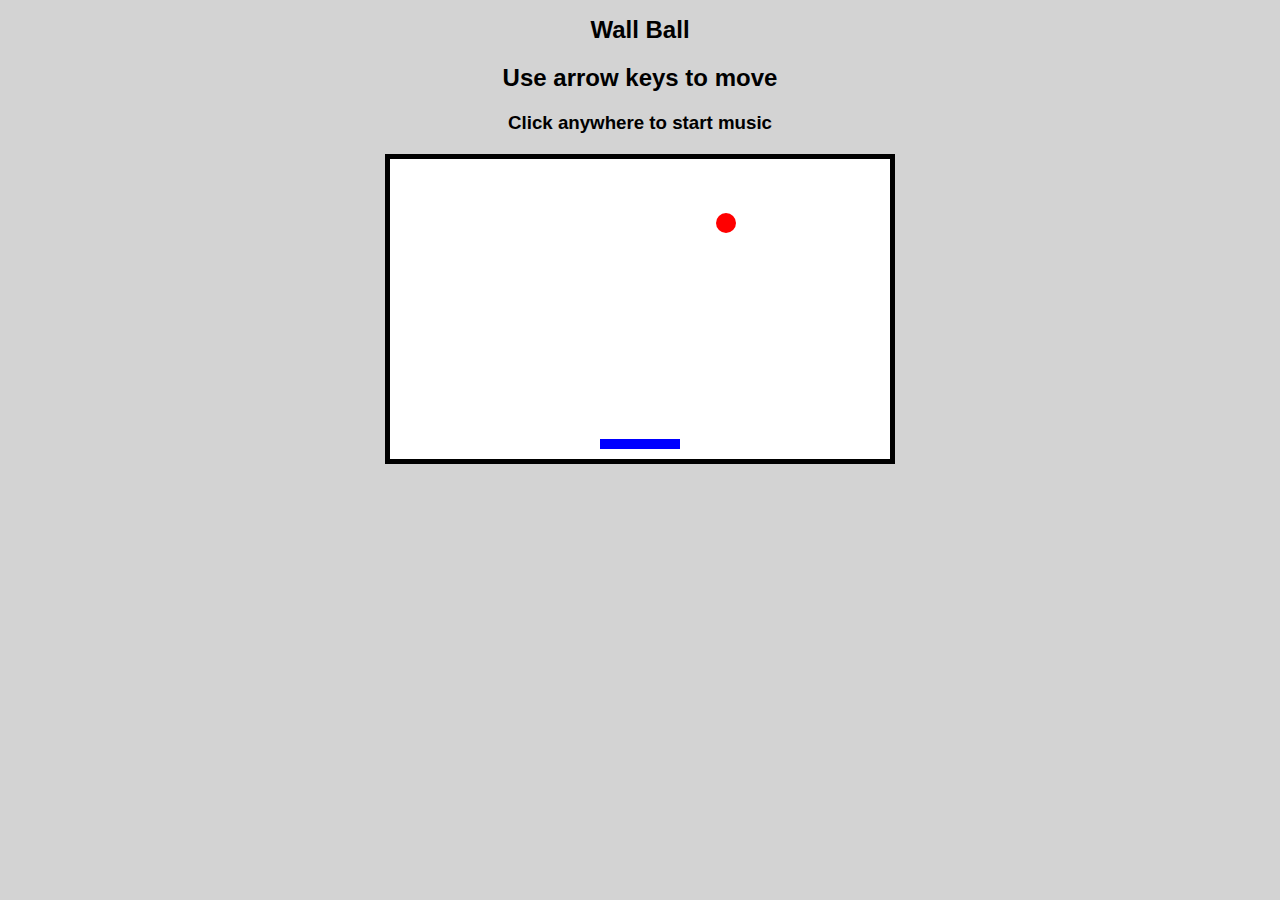
<file: HW-11/index.html>
<!DOCTYPE html>
<html lang="en">
<head>
    <meta charset="UTF-8">
    <meta name="viewport" content="width=device-width, initial-scale=1.0">
    <link rel="stylesheet" href="style.css">
    <title>Bouncing Ball Madness</title>
    <style>
        body {
            text-align: center;
            background-color: lightgray;
        }
        canvas {
            border: 5px solid black;
            display: block;
            margin: 20px auto;
        }
    </style>
</head>
<body>
    <h1>Wall Ball</h1>
    <h2>Use arrow keys to move</h2>
    <h3>Click anywhere to start music</h3>
    <canvas id="gameCanvas" width="500" height="300"></canvas>
    
    <!-- Audio element -->
    <audio id="bgMusic" loop>
        <source src="audio/Waste of Time-NightStop.mp3" type="audio/mp3">
    </audio>

    <script src="script.js"></script>
</body>
</html>
</file>
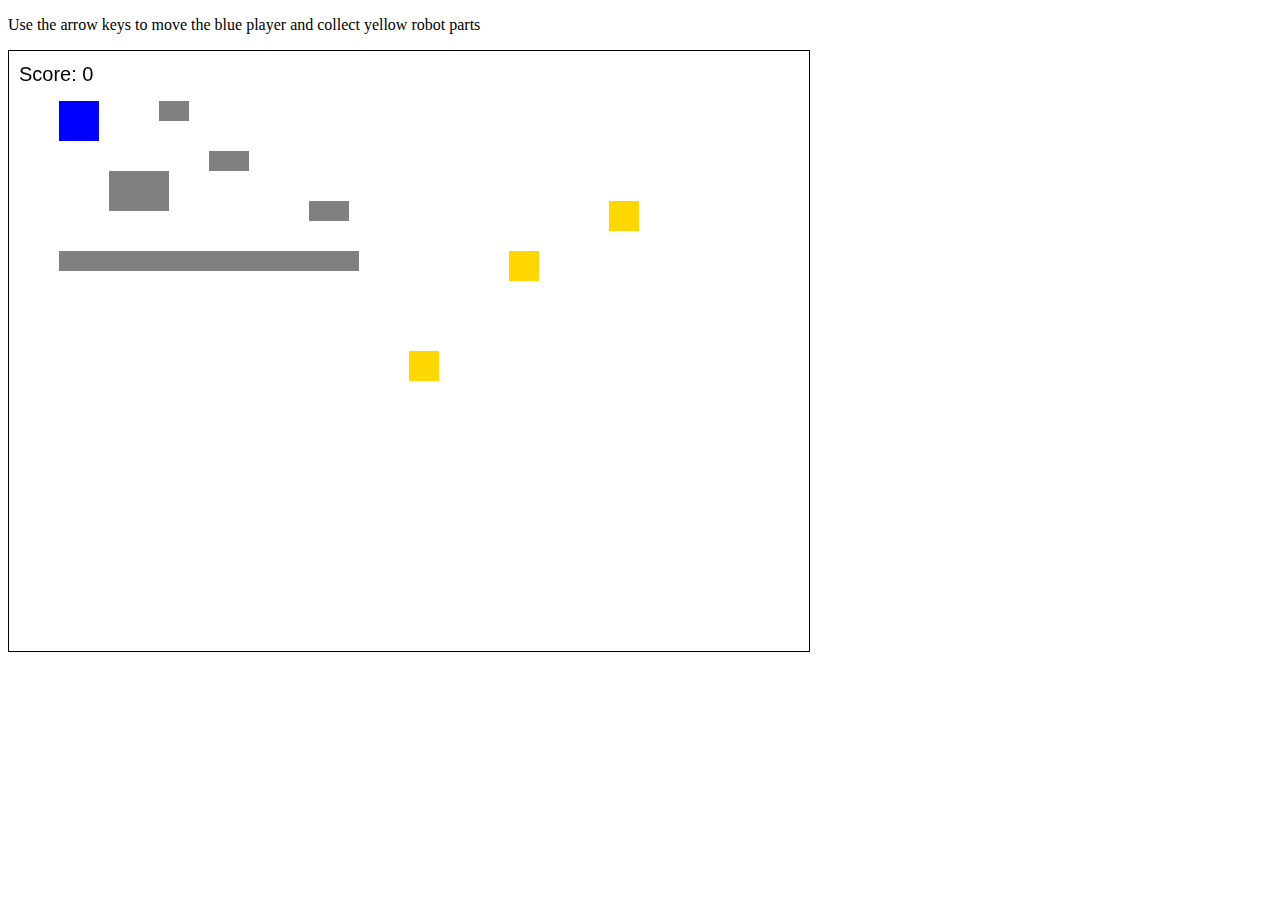
<file: HW-12/index.html>
<!DOCTYPE html>
<html lang="en">
<head>
  <meta charset="UTF-8" />
  <meta name="viewport" content="width=device-width, initial-scale=1.0"/>
  <title>Robot Factory Game</title>
  <style>
    canvas {
      border: 1px solid black;
    }
  </style>
</head>
<body>
  <p>Use the arrow keys to move the blue player and collect yellow robot parts</p>
  <canvas id="gameCanvas" width="800" height="600"></canvas>
  <script src="game.js"></script>
</body>
</html>
</file>
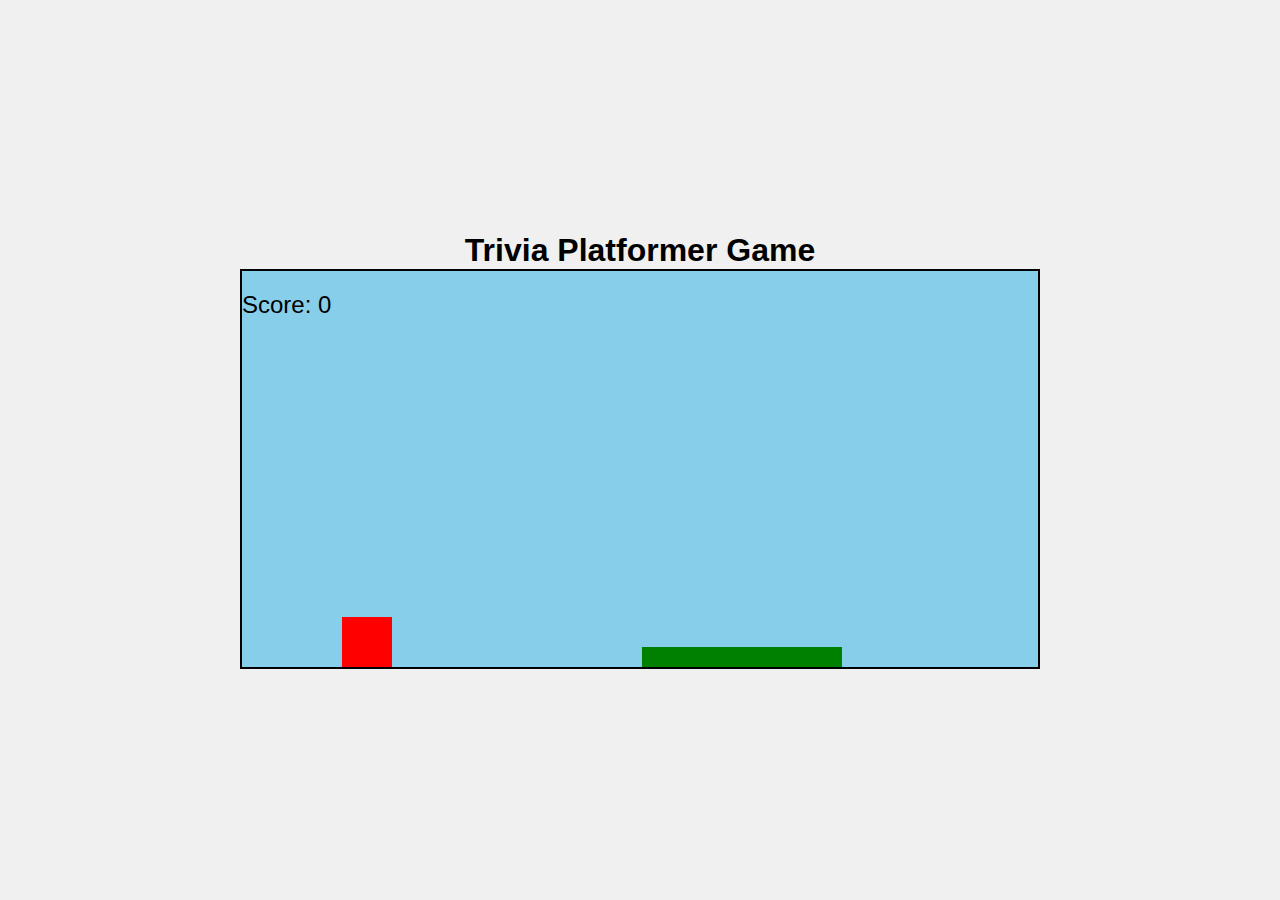
<file: HW-15/index.html>
<!DOCTYPE html>
<html lang="en">
<head>
  <meta charset="UTF-8">
  <meta name="viewport" content="width=device-width, initial-scale=1.0">
  <title>Trivia Platformer Game</title>
  <link rel="stylesheet" href="style.css">
</head>
<body>
  <h1>Trivia Platformer Game</h1>
  
  <div id="game-container">
    <div id="player"></div>
    <div id="platform"></div>
    <div id="question-container" class="hidden">
      <p id="question">What is 2 + 2?</p>
      <button id="answer-1">3</button>
      <button id="answer-2">4</button>
      <button id="answer-3">5</button>
    </div>
    <div id="score">Score: 0</div>
  </div>

  <script src="https://code.jquery.com/jquery-3.6.0.min.js"></script>
  <script src="game.js"></script>
</body>
</html>
</file>
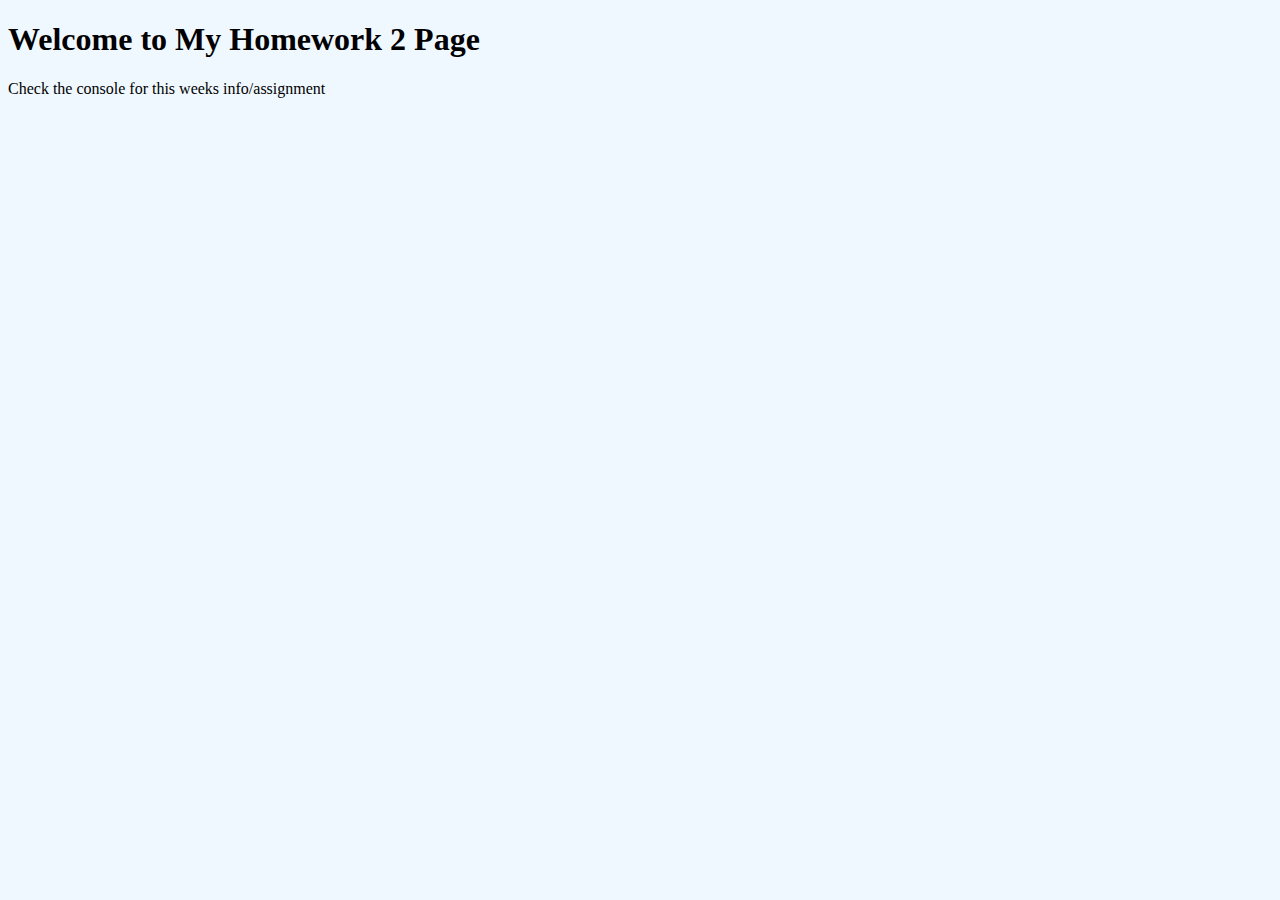
<file: HW-2/index.html>
<!DOCTYPE html>
<html lang="en">
<head>
    <meta charset="UTF-8">
    <meta name="viewport" content="width=device-width, initial-scale=1.0">
    <title>Week 2 Homework</title>
    <style>
        /* Set the primary background color */
        body {
            background-color: #f0f8ff; /* Light blue, adjust as desired */
        }
    </style>
</head>
<body>
    <h1>Welcome to My Homework 2 Page</h1>
    <p>Check the console for this weeks info/assignment</p>

    <!-- Link to the external JavaScript file -->
    <script src="script.js"></script>
</body>
</html>
</file>
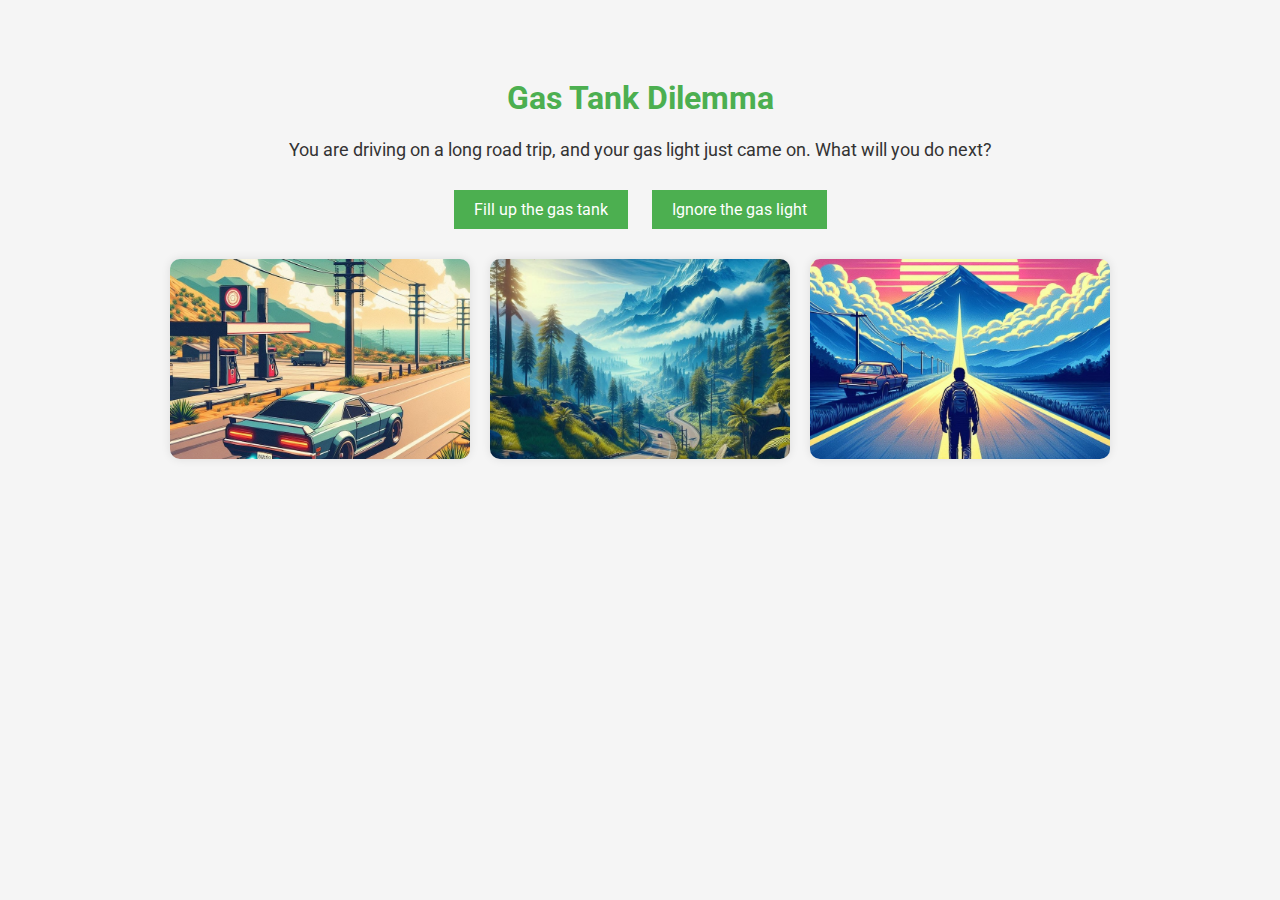
<file: HW-3/index.html>
<!DOCTYPE html>
<html lang="en">
<head>
    <meta charset="UTF-8">
    <meta name="viewport" content="width=device-width, initial-scale=1.0">
    <title>Gas Tank Dilemma - Choose Your Adventure</title>
    <link href="https://fonts.googleapis.com/css2?family=Roboto:wght@400;700&display=swap" rel="stylesheet">
    <script src="script.js" defer></script>  
    <link rel="stylesheet" href="style.css">  
</head>
<body>
    <h1>Gas Tank Dilemma</h1>

    <!-- Story Text -->
    <div id="story-text">
        You are driving on a long road trip, and your gas light just came on. What will you do next?
    </div>

    <!-- Buttons for choices -->
    <div id="button-container">
        <button onclick="choosePath('fillUp')">Fill up the gas tank</button>
        <button onclick="choosePath('ignore')">Ignore the gas light</button>
    </div>

    <!-- Container for images -->
    <div id="image-container">
        <img id="story-image" src="images/pic1.jpg" alt="Story Scene" width="300">
        <img id="image2" src="images/pic2.jpg" alt="Story Scene 2" width="300">
        <img id="image3" src="images/pic3.jpg" alt="Story Scene 3" width="300">
    </div>

    <!-- Sound effect for button clicks -->
    <audio id="click-sound">
        <source src="audio/stab-f-01-brvhrtz-224599.mp3" type="audio/mp3">
        Your browser does not support the audio element.
    </audio>
</body>
</html>
</file>
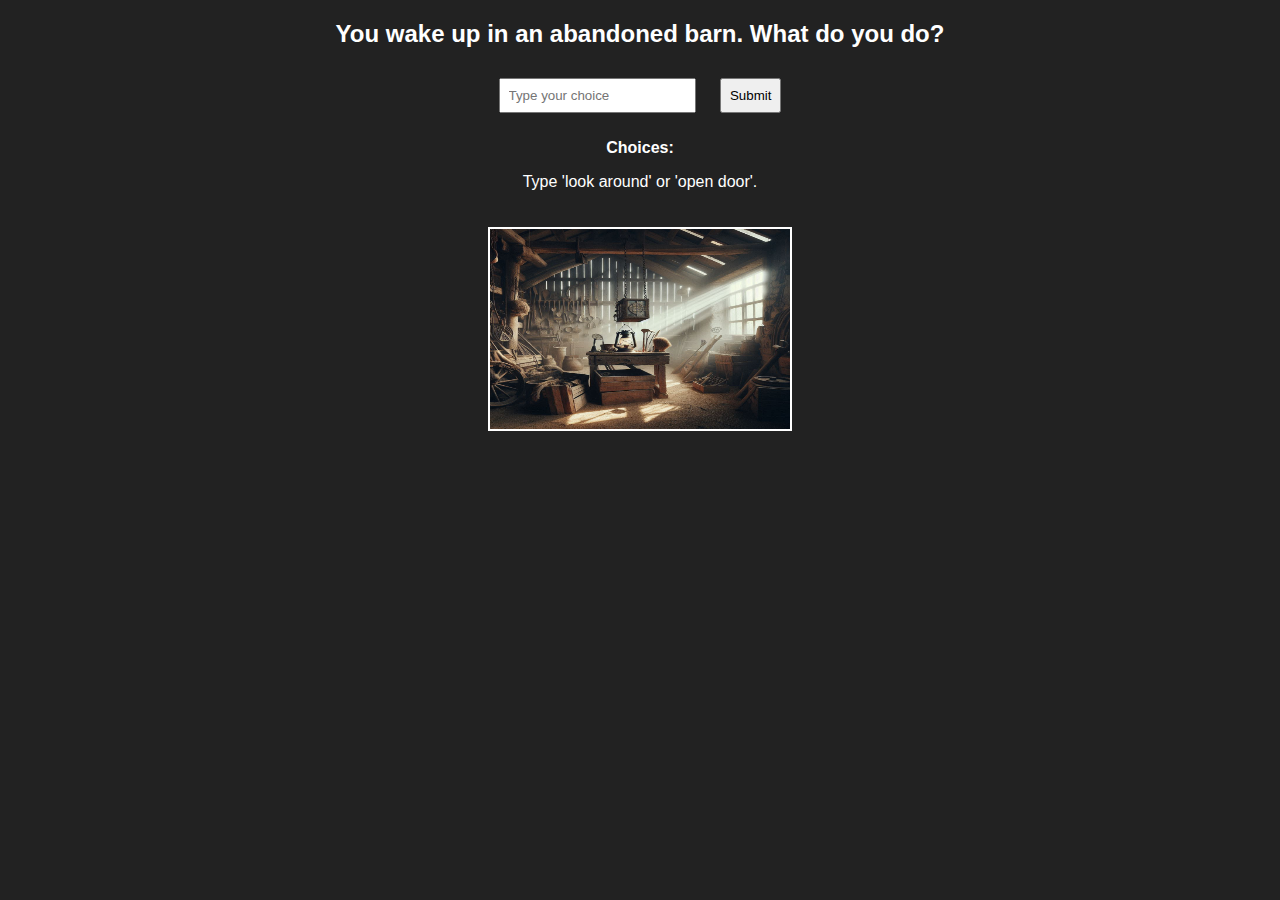
<file: HW-4/index.html>
<!DOCTYPE html>
<html lang="en">
<head>
    <meta charset="UTF-8">
    <meta name="viewport" content="width=device-width, initial-scale=1.0">
    <title>Simple Adventure Game</title>
    <style>
        body { font-family: Arial, sans-serif; text-align: center; background-color: #222; color: white; }
        input, button { margin: 10px; padding: 8px; }
        #image { width: 300px; height: 200px; margin-top: 20px; border: 2px solid white; }
    </style>
</head>
<body>
    <h2 id="story">You wake up in an abandoned barn. What do you do?</h2>

    <!-- User input for choices -->
    <input type="text" id="choice" placeholder="Type your choice">
    <button id="submit" onclick="submitChoice()">Submit</button>
    <button id="restart" style="display:none" onclick="restartGame()">Restart</button>

    <p><strong>Choices:</strong></p>
    <p id="choices-text">Type 'look around' or 'open door'.</p>

    <!-- Image displayed based on choices -->
    <img id="image" src="images/barn.jpg" alt="Barn scene">

    <script src="script.js"></script>
</body>
</html>
</file>
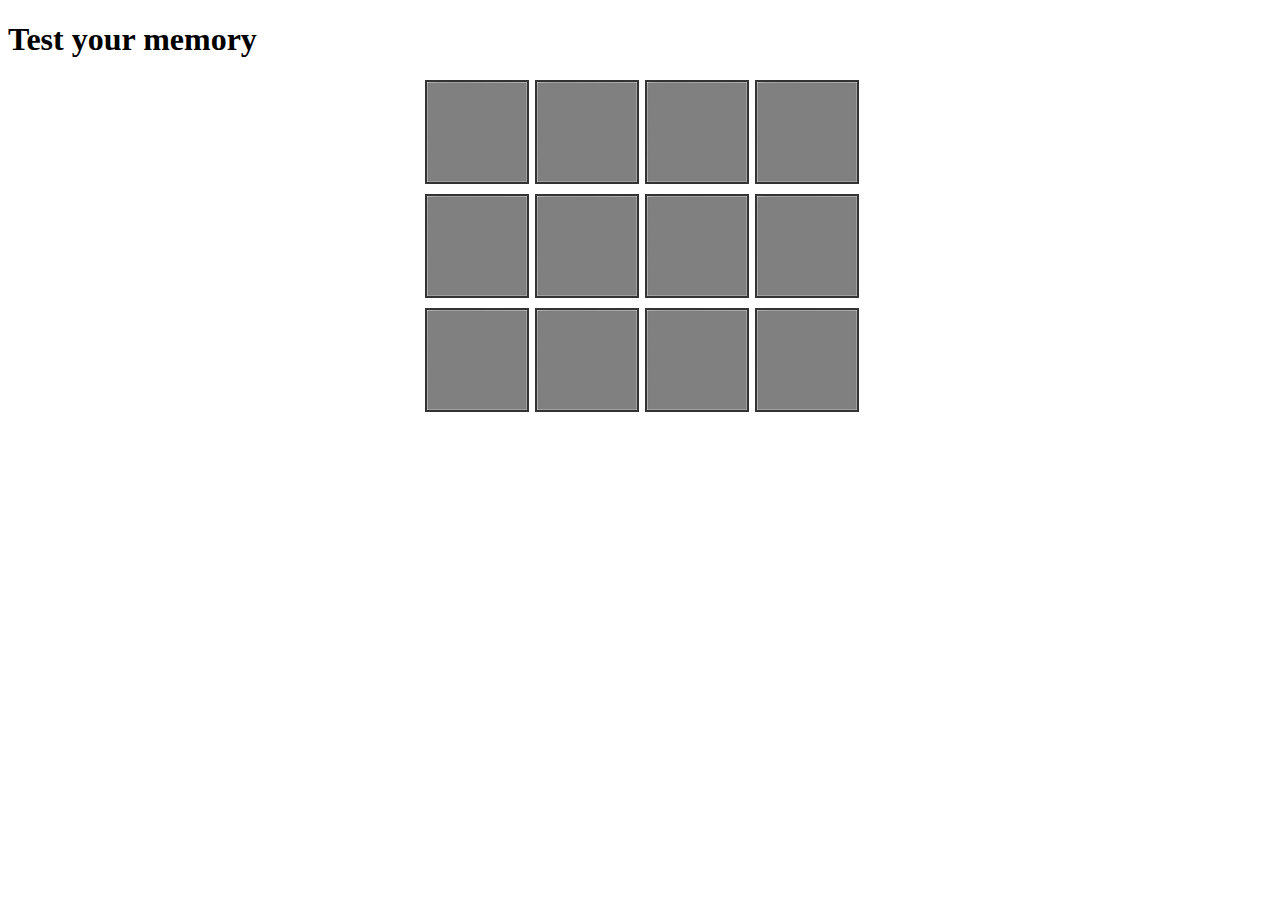
<file: HW-5/index.html>
<!DOCTYPE html>
<html lang="en">
<head>
    <meta charset="UTF-8">
    <meta name="viewport" content="width=device-width, initial-scale=1.0">
    <title>Test your memory</title>
    <link rel="stylesheet" href="style.css">
    <style>
        #game-board {
            display: grid;
            grid-template-columns: repeat(4, 100px);
            grid-gap: 10px;
            justify-content: center;
        }
        img {
            width: 100px;
            height: 100px;
            cursor: pointer;
        }
    </style>
</head>
<body>

    <h1>Test your memory</h1>
    <div id="game-board"></div>

    <script src="script.js"></script>

</body>
</html>
</file>
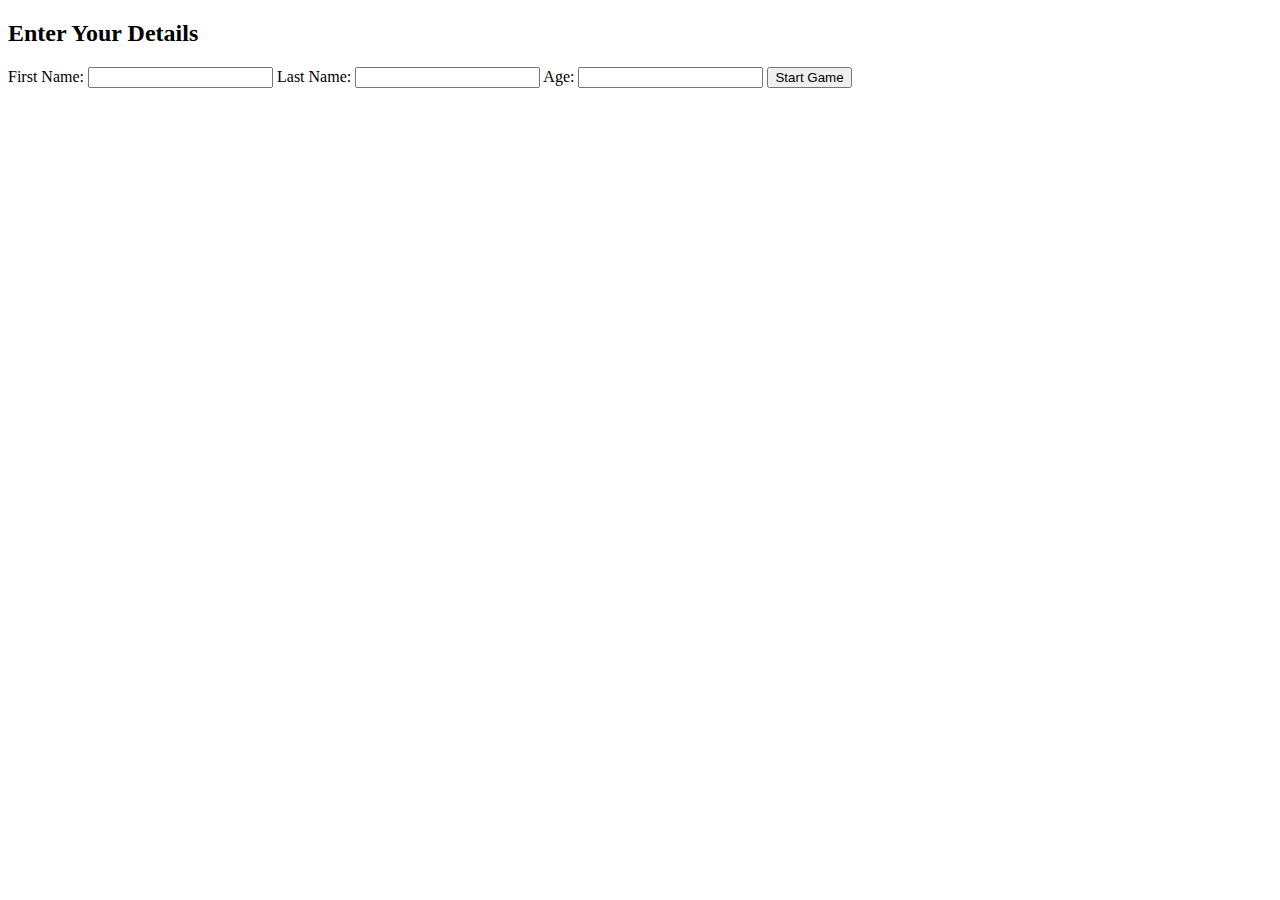
<file: HW-6/index.html>
<!DOCTYPE html>
<html lang="en">
<head>
    <meta charset="UTF-8">
    <meta name="viewport" content="width=device-width, initial-scale=1.0">
    <title>Test Your Memory</title>
    <link rel="stylesheet" href="style.css">
</head>
<body>

    <!-- User Info Form -->
    <div id="user-form">
        <h2>Enter Your Details</h2>
        <form id="playerForm">
            <label for="firstName">First Name:</label>
            <input type="text" id="firstName" required>
            <label for="lastName">Last Name:</label>
            <input type="text" id="lastName" required>
            <label for="age">Age:</label>
            <input type="number" id="age" required>
            <button type="submit">Start Game</button>
        </form>
    </div>

    <!-- Game Board (Hidden Initially) -->
    <div id="game-container" style="display: none;">
        <h1>Test Your Memory</h1>
        <div id="game-board"></div>
    </div>

    <!-- Final Results (Hidden Initially) -->
    <div id="results" style="display: none;">
        <h2>Game Over!</h2>
        <p id="finalMessage"></p>
        <button onclick="restartGame()">Play Again</button>
    </div>

    <script src="script.js"></script>

</body>
</html>
</file>
<file: HW-11/style.css>
/* General page styling */
body {
    text-align: center;
    background-color: lightgray;
    font-family: Arial, sans-serif;
}

/* Title styling */
h1 {
    font-size: 24px;
    color: black;
}

/* Canvas styling */
canvas {
    border: 5px solid black; /* Adds a nice border */
    display: block;
    margin: 20px auto; /* Centers the canvas */
    background-color: white; /* Default background */
}

/* Styling for audio controls */
audio {
    margin-top: 10px;
}
</file>
<file: HW-15/style.css>
* {
    margin: 0;
    padding: 0;
    box-sizing: border-box;
  }
  
  body {
    font-family: Arial, sans-serif;
    background-color: #f0f0f0;
    display: flex;
    justify-content: center;
    align-items: center;
    height: 100vh;
    flex-direction: column;
  }
  
  #game-container {
    position: relative;
    width: 800px;
    height: 400px;
    background-color: #87CEEB;
    border: 2px solid #000;
    overflow: hidden;
  }
  
  #player {
    position: absolute;
    width: 50px;
    height: 50px;
    background-color: red;
    bottom: 0;
    left: 100px;
  }
  
  #platform {
    position: absolute;
    width: 200px;
    height: 20px;
    background-color: green;
    bottom: 0;
    left: 400px;
  }
  
  #question-container {
    position: absolute;
    top: 50%;
    left: 50%;
    transform: translate(-50%, -50%);
    background-color: white;
    padding: 20px;
    border-radius: 10px;
    box-shadow: 0 0 10px rgba(0, 0, 0, 0.5);
    display: none;
  }
  
  button {
    margin: 10px;
    padding: 10px;
    font-size: 16px;
  }
  
  .hidden {
    display: none;
  }
  
  #score {
    margin-top: 20px;
    font-size: 24px;
  }
</file>
<file: HW-3/style.css>
body {
    font-family: 'Roboto', sans-serif; 
    background-color: #f5f5f5;
    color: #333;
    text-align: center;
    padding: 50px;
}

h1 {
    font-weight: 700; 
    color: #4CAF50; 
}

button {
    background-color: #4CAF50;
    color: white;
    border: none;
    padding: 10px 20px;
    font-size: 16px;
    margin: 10px;
    cursor: pointer;
    font-family: 'Roboto', sans-serif; 
}

button:hover {
    background-color: #45a049;
}

#story-text {
    font-size: 18px;
    margin-bottom: 20px;
    margin-top: 20px;
}


#image-container {
    display: flex;
    justify-content: center;
    gap: 20px;
    margin-top: 20px;
}

#image-container img {
    width: 300px; 
    height: 200px; 
    object-fit: cover; 
    border-radius: 10px;
    box-shadow: 0px 0px 10px rgba(0, 0, 0, 0.1);
}


#button-container {
    margin-bottom: 20px; 
}
</file>
<file: HW-5/style.css>
#game-board {
    display: grid;
    grid-template-columns: repeat(4, 100px); 
    gap: 10px;
    justify-content: center;
    margin-top: 20px;
}

#game-board img {
    width: 100px;
    height: 100px;
    cursor: pointer;
    border: 2px solid #333;
}
</file>
<file: HW-6/style.css>
#game-board {
    display: grid;
    grid-template-columns: repeat(4, 100px);
    gap: 10px;
    justify-content: center;
    margin-top: 20px;
}

#game-board img {
    width: 100px;
    height: 100px;
    cursor: pointer;
    border: 2px solid #333;
}

#results {
    text-align: center;
    margin-top: 20px;
}
</file>
